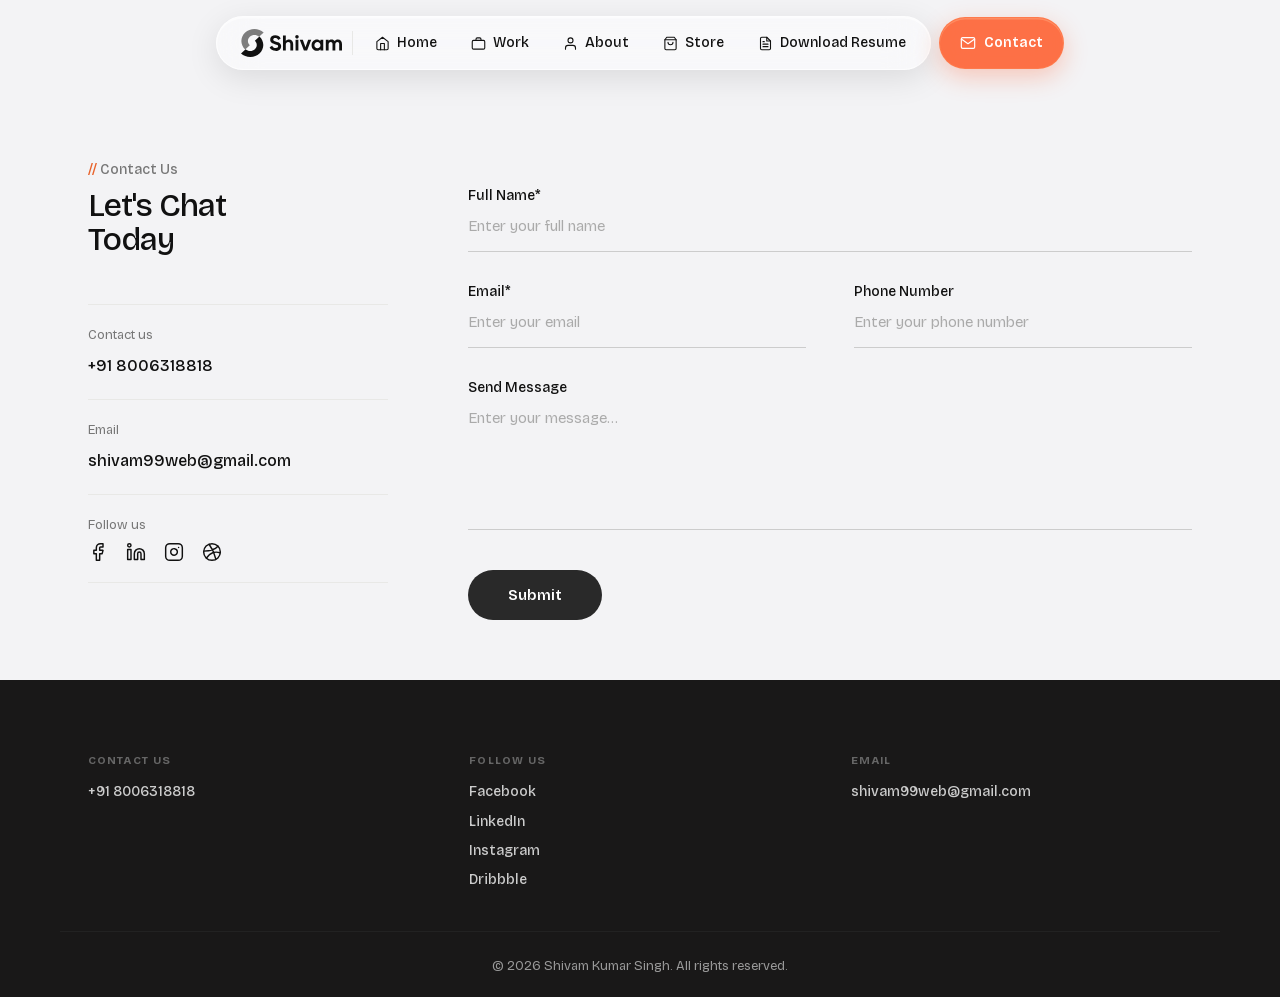
<file: contact.html>
<!DOCTYPE html>
<html lang="en">
<head>
  <meta charset="UTF-8" />
  <meta name="viewport" content="width=device-width, initial-scale=1.0" />
  <title>Contact – Shivam Kumar Singh</title>
  <link rel="stylesheet" href="styles.css" />
</head>
<body>

  <!-- ── NAV ── -->
  <nav class="nav" id="navbar">
    <div class="nav-float">
      <div class="nav-links-pill">
        <a href="index.html" class="nav-logo-pill">
          <img src="image/logo.svg" alt="Logo" class="logo-img" />
        </a>
        <div class="nav-pill-divider"></div>
        <a href="index.html" class="nav-link">
          <svg viewBox="0 0 24 24"><path d="M3 9l9-7 9 7v11a2 2 0 0 1-2 2H5a2 2 0 0 1-2-2z"/><polyline points="9 22 9 12 15 12 15 22"/></svg>
          Home
        </a>
        <a href="works.html" class="nav-link">
          <svg viewBox="0 0 24 24"><rect x="2" y="7" width="20" height="14" rx="2"/><path d="M16 7V5a2 2 0 0 0-2-2h-4a2 2 0 0 0-2 2v2"/></svg>
          Work
        </a>
        <a href="about.html" class="nav-link">
          <svg viewBox="0 0 24 24"><path d="M20 21v-2a4 4 0 0 0-4-4H8a4 4 0 0 0-4 4v2"/><circle cx="12" cy="7" r="4"/></svg>
          About
        </a>
        <a href="store.html" class="nav-link">
          <svg viewBox="0 0 24 24"><path d="M6 2 3 6v14a2 2 0 0 0 2 2h14a2 2 0 0 0 2-2V6l-3-4z"/><line x1="3" y1="6" x2="21" y2="6"/><path d="M16 10a4 4 0 0 1-8 0"/></svg>
          Store
        </a>
        <a href="Shivam-Kumar-Singh-Resume.docx" class="nav-link" download>
          <svg viewBox="0 0 24 24"><path d="M14 2H6a2 2 0 0 0-2 2v16a2 2 0 0 0 2 2h12a2 2 0 0 0 2-2V8z"/><polyline points="14 2 14 8 20 8"/><line x1="16" y1="13" x2="8" y2="13"/><line x1="16" y1="17" x2="8" y2="17"/><polyline points="10 9 9 9 8 9"/></svg>
          Download Resume
        </a>
      </div>
      <button class="nav-toggle" id="navToggle" aria-label="Open menu">
        <span></span><span></span>
      </button>
      <a href="contact.html" class="nav-contact-circle active">
        <svg viewBox="0 0 24 24"><path d="M4 4h16c1.1 0 2 .9 2 2v12c0 1.1-.9 2-2 2H4c-1.1 0-2-.9-2-2V6c0-1.1.9-2 2-2z"/><polyline points="22,6 12,13 2,6"/></svg>
        <span>Contact</span>
      </a>
    </div>
  </nav>

  <!-- Menu backdrop -->
  <div class="menu-backdrop" id="menuBackdrop"></div>

  <!-- Menu panel -->
  <div class="menu-overlay" id="menuOverlay" aria-hidden="true">
    <div class="menu-overlay-header">
      <button class="menu-close" id="menuClose" aria-label="Close menu">&#x2715;</button>
    </div>
    <nav class="menu-nav">
      <a href="index.html" class="menu-link">Home</a>
      <a href="works.html" class="menu-link">Work</a>
      <a href="contact.html" class="menu-link">Contact Us</a>
    </nav>
  </div>

  <main class="contact-page">
    <section class="contact-section">
      <div class="container contact-layout">

        <!-- ── LEFT SIDEBAR ── -->
        <div class="contact-sidebar">
          <div class="section-label section-label--dark">Contact Us</div>
          <h1 class="contact-heading">Let's Chat<br>Today</h1>
          <div class="contact-info-list">
            <div class="contact-info-item">
              <span class="contact-info-label">Contact us</span>
              <a href="tel:+918006318818" class="contact-info-value">+91 8006318818</a>
            </div>
            <div class="contact-info-item">
              <span class="contact-info-label">Email</span>
              <a href="mailto:shivam99web@gmail.com" class="contact-info-value">shivam99web@gmail.com</a>
            </div>
            <div class="contact-info-item">
              <span class="contact-info-label">Follow us</span>
              <div class="social-icons">
                <a href="https://facebook.com" target="_blank" rel="noopener" class="social-icon" aria-label="Facebook">
                  <svg viewBox="0 0 24 24"><path d="M18 2h-3a5 5 0 0 0-5 5v3H7v4h3v8h4v-8h3l1-4h-4V7a1 1 0 0 1 1-1h3z"/></svg>
                </a>
                <a href="https://linkedin.com/in/shivam-singh-94bb2796" target="_blank" rel="noopener" class="social-icon" aria-label="LinkedIn">
                  <svg viewBox="0 0 24 24"><path d="M16 8a6 6 0 0 1 6 6v7h-4v-7a2 2 0 0 0-2-2 2 2 0 0 0-2 2v7h-4v-7a6 6 0 0 1 6-6z"/><rect x="2" y="9" width="4" height="12"/><circle cx="4" cy="4" r="2"/></svg>
                </a>
                <a href="https://instagram.com" target="_blank" rel="noopener" class="social-icon" aria-label="Instagram">
                  <svg viewBox="0 0 24 24"><rect x="2" y="2" width="20" height="20" rx="5" ry="5"/><path d="M16 11.37A4 4 0 1 1 12.63 8 4 4 0 0 1 16 11.37z"/><line x1="17.5" y1="6.5" x2="17.51" y2="6.5"/></svg>
                </a>
                <a href="https://dribbble.com" target="_blank" rel="noopener" class="social-icon" aria-label="Dribbble">
                  <svg viewBox="0 0 24 24"><circle cx="12" cy="12" r="10"/><path d="M8.56 2.75c4.37 6.03 6.02 9.42 8.03 17.72m2.54-15.38c-3.72 4.35-8.94 5.66-16.88 5.85m19.5 1.9c-3.5-.93-6.63-.82-8.94 0-2.58.92-5.01 2.86-7.44 6.32"/></svg>
                </a>
              </div>
            </div>
          </div>
        </div>

        <!-- ── RIGHT FORM ── -->
        <div>
          <form class="contact-form" id="contactForm" novalidate>

            <div class="form-row full">
              <div class="form-field">
                <label class="form-label" for="fullName">Full Name<span class="req">*</span></label>
                <input class="form-input" id="fullName" type="text" placeholder="Enter your full name" required />
              </div>
            </div>

            <div class="form-row">
              <div class="form-field">
                <label class="form-label" for="email">Email<span class="req">*</span></label>
                <input class="form-input" id="email" type="email" placeholder="Enter your email" required />
              </div>
              <div class="form-field">
                <label class="form-label" for="phone">Phone Number</label>
                <input class="form-input" id="phone" type="tel" placeholder="Enter your phone number" />
              </div>
            </div>

            <div class="form-row full">
              <div class="form-field">
                <label class="form-label" for="message">Send Message</label>
                <textarea class="form-textarea" id="message" placeholder="Enter your message…"></textarea>
              </div>
            </div>

            <div class="form-submit">
              <button type="submit" class="btn-submit">Submit</button>
            </div>

          </form>
        </div>

      </div>
    </section>
  </main>

  <!-- ── FOOTER ── -->
  <footer class="footer">
    <div class="container footer-mid">
      <div class="footer-col">
        <span class="footer-col-label">Contact us</span>
        <a href="tel:+918006318818">+91 8006318818</a>
      </div>
      <div class="footer-col">
        <span class="footer-col-label">Follow us</span>
        <div class="footer-socials">
          <a href="https://facebook.com" target="_blank" rel="noopener">Facebook</a>
          <a href="https://linkedin.com/in/shivam-singh-94bb2796" target="_blank" rel="noopener">LinkedIn</a>
          <a href="https://instagram.com" target="_blank" rel="noopener">Instagram</a>
          <a href="https://dribbble.com" target="_blank" rel="noopener">Dribbble</a>
        </div>
      </div>
      <div class="footer-col">
        <span class="footer-col-label">Email</span>
        <a href="mailto:shivam99web@gmail.com">shivam99web@gmail.com</a>
      </div>
    </div>
    <div class="container footer-bottom">
      <p>© 2026 Shivam Kumar Singh. All rights reserved.</p>
    </div>
  </footer>

  <script src="script.js" defer></script>
  <script>
    document.getElementById('contactForm').addEventListener('submit', function(e) {
      e.preventDefault();
      const name  = document.getElementById('fullName').value.trim();
      const email = document.getElementById('email').value.trim();
      if (!name || !email) return;
      const btn = this.querySelector('.btn-submit');
      btn.textContent = 'Message Sent ✓';
      btn.style.background = '#22c55e';
      btn.disabled = true;
      setTimeout(() => {
        btn.textContent = 'Submit Now';
        btn.style.background = '';
        btn.disabled = false;
        this.reset();
      }, 3000);
    });
  </script>
</body>
</html>
</file>
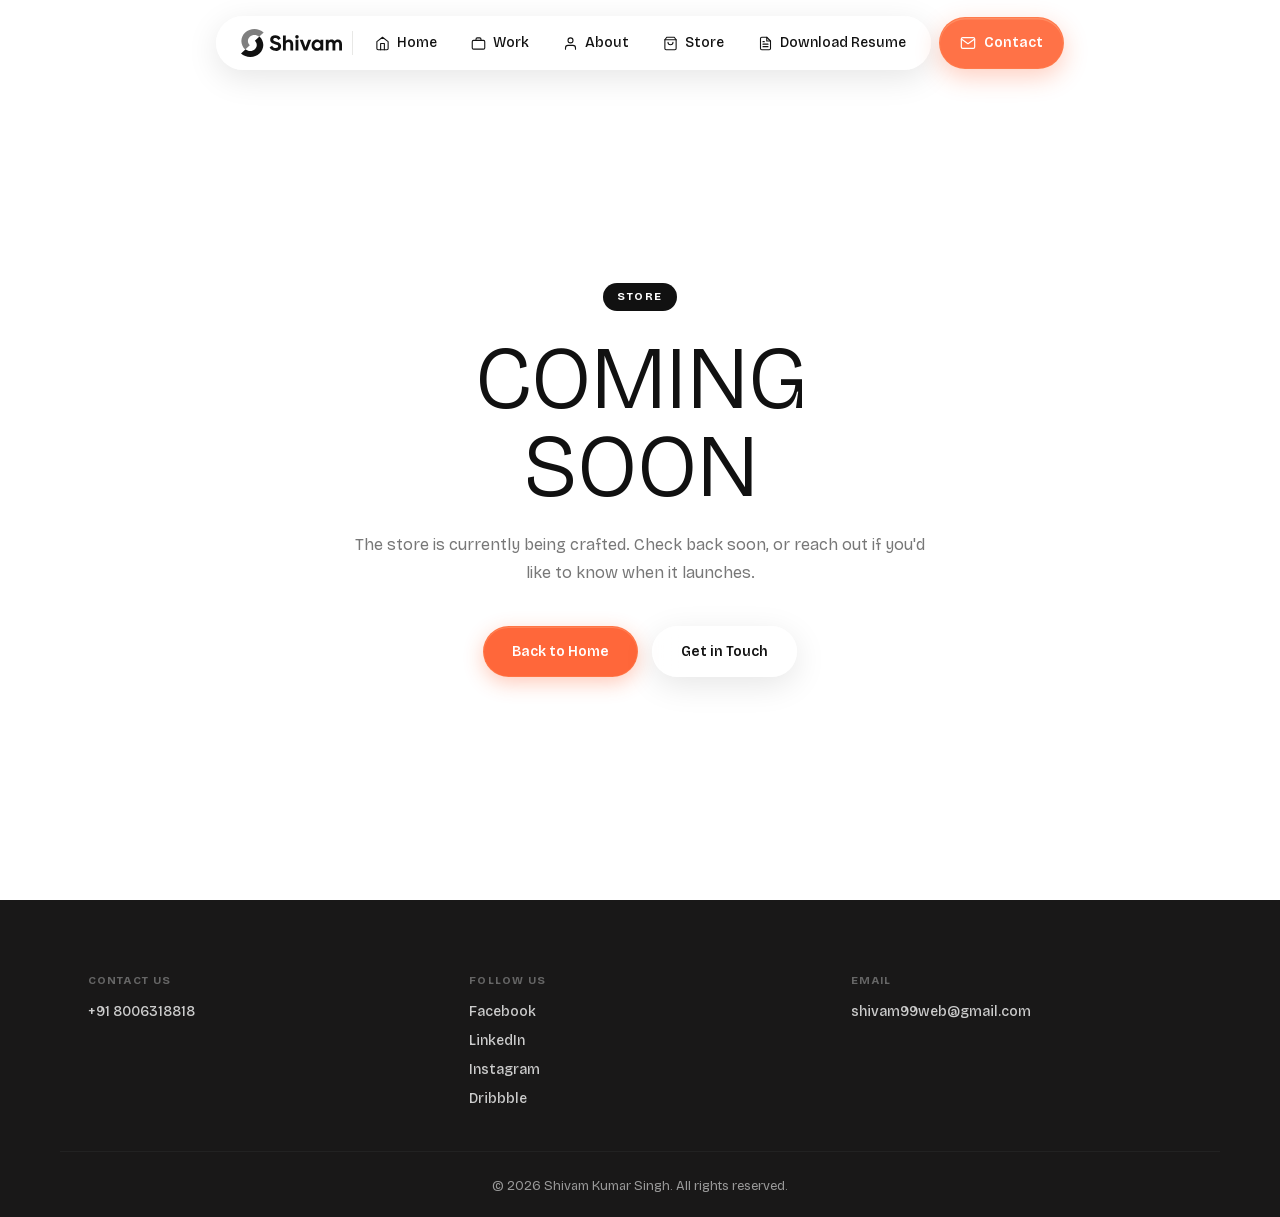
<file: store.html>
<!DOCTYPE html>
<html lang="en">
<head>
  <meta charset="UTF-8" />
  <meta name="viewport" content="width=device-width, initial-scale=1.0" />
  <title>Store – Coming Soon | Shivam Kumar Singh</title>
  <link rel="stylesheet" href="styles.css" />
</head>
<body>

  <!-- ── NAV ── -->
  <nav class="nav" id="navbar">
    <div class="nav-float">
      <div class="nav-links-pill">
        <a href="index.html" class="nav-logo-pill">
          <img src="image/logo.svg" alt="Logo" class="logo-img" />
        </a>
        <div class="nav-pill-divider"></div>
        <a href="index.html" class="nav-link">
          <svg viewBox="0 0 24 24"><path d="M3 9l9-7 9 7v11a2 2 0 0 1-2 2H5a2 2 0 0 1-2-2z"/><polyline points="9 22 9 12 15 12 15 22"/></svg>
          Home
        </a>
        <a href="works.html" class="nav-link">
          <svg viewBox="0 0 24 24"><rect x="2" y="7" width="20" height="14" rx="2"/><path d="M16 7V5a2 2 0 0 0-2-2h-4a2 2 0 0 0-2 2v2"/></svg>
          Work
        </a>
        <a href="about.html" class="nav-link">
          <svg viewBox="0 0 24 24"><path d="M20 21v-2a4 4 0 0 0-4-4H8a4 4 0 0 0-4 4v2"/><circle cx="12" cy="7" r="4"/></svg>
          About
        </a>
        <a href="store.html" class="nav-link active">
          <svg viewBox="0 0 24 24"><path d="M6 2 3 6v14a2 2 0 0 0 2 2h14a2 2 0 0 0 2-2V6l-3-4z"/><line x1="3" y1="6" x2="21" y2="6"/><path d="M16 10a4 4 0 0 1-8 0"/></svg>
          Store
        </a>
        <a href="Shivam-Kumar-Singh-Resume.docx" class="nav-link" download>
          <svg viewBox="0 0 24 24"><path d="M14 2H6a2 2 0 0 0-2 2v16a2 2 0 0 0 2 2h12a2 2 0 0 0 2-2V8z"/><polyline points="14 2 14 8 20 8"/><line x1="16" y1="13" x2="8" y2="13"/><line x1="16" y1="17" x2="8" y2="17"/><polyline points="10 9 9 9 8 9"/></svg>
          Download Resume
        </a>
      </div>
      <button class="nav-toggle" id="navToggle" aria-label="Open menu">
        <span></span><span></span>
      </button>
      <a href="contact.html" class="nav-contact-circle">
        <svg viewBox="0 0 24 24"><path d="M4 4h16c1.1 0 2 .9 2 2v12c0 1.1-.9 2-2 2H4c-1.1 0-2-.9-2-2V6c0-1.1.9-2 2-2z"/><polyline points="22,6 12,13 2,6"/></svg>
        <span>Contact</span>
      </a>
    </div>
  </nav>

  <!-- Menu backdrop -->
  <div class="menu-backdrop" id="menuBackdrop"></div>

  <!-- Menu panel -->
  <div class="menu-overlay" id="menuOverlay" aria-hidden="true">
    <div class="menu-overlay-header">
      <button class="menu-close" id="menuClose" aria-label="Close menu">&#x2715;</button>
    </div>
    <nav class="menu-nav">
      <a href="index.html" class="menu-link">Home</a>
      <a href="works.html" class="menu-link">Work</a>
      <a href="contact.html" class="menu-link">Contact Us</a>
    </nav>
  </div>

  <main>
    <section class="coming-soon">
      <div class="container coming-soon-inner">
        <div class="section-label">Store</div>
        <h1 class="coming-soon-heading">Coming Soon</h1>
        <p class="coming-soon-desc">The store is currently being crafted. Check back soon, or reach out if you'd like to know when it launches.</p>
        <div class="coming-soon-btns">
          <a href="index.html" class="btn btn-primary">Back to Home</a>
          <a href="contact.html" class="btn btn-outline">Get in Touch</a>
        </div>
      </div>
    </section>
  </main>

  <!-- ── FOOTER ── -->
  <footer class="footer">
    <div class="container footer-mid">
      <div class="footer-col">
        <span class="footer-col-label">Contact us</span>
        <a href="tel:+918006318818">+91 8006318818</a>
      </div>
      <div class="footer-col">
        <span class="footer-col-label">Follow us</span>
        <div class="footer-socials">
          <a href="https://facebook.com" target="_blank" rel="noopener">Facebook</a>
          <a href="https://linkedin.com/in/shivam-singh-94bb2796" target="_blank" rel="noopener">LinkedIn</a>
          <a href="https://instagram.com" target="_blank" rel="noopener">Instagram</a>
          <a href="https://dribbble.com" target="_blank" rel="noopener">Dribbble</a>
        </div>
      </div>
      <div class="footer-col">
        <span class="footer-col-label">Email</span>
        <a href="mailto:shivam99web@gmail.com">shivam99web@gmail.com</a>
      </div>
    </div>
    <div class="container footer-bottom">
      <p>© 2026 Shivam Kumar Singh. All rights reserved.</p>
    </div>
  </footer>

  <script src="script.js" defer></script>
</body>
</html>
</file>
<file: styles.css>
@import url('fonts/fonts.css');

/* ── Reset ── */
*, *::before, *::after { box-sizing: border-box; margin: 0; padding: 0; }

:root {
  --white:    #ffffff;
  --bg-alt:   #f3f3f5;
  --border:   #e8e8e6;
  --text:     #111111;
  --muted:    #777777;
  --muted2:   #aaaaaa;
  --accent:   #292929;
  --brand:    #ff531f;
  --brand-d:  #e04418;
  --radius:   12px;
  --radius-lg:20px;
  --trans:    0.25s ease;
}

html { scroll-behavior: smooth; }

/* ============================================================
   iOS 26 LIQUID GLASS SYSTEM
   ============================================================ */
:root {
  --glass-bg:       rgba(255, 255, 255, 0.45);
  --glass-bg-hover: rgba(255, 255, 255, 0.62);
  --glass-border:   rgba(255, 255, 255, 0.70);
  --glass-shadow:   0 8px 32px rgba(0,0,0,0.10), 0 1.5px 0 rgba(255,255,255,0.55) inset;
  --glass-blur:     blur(20px) saturate(180%);
}

body {
  font-family: 'Bricolage Grotesque', 'Inter', system-ui, sans-serif;
  font-size: 16px;
  line-height: 1.65;
  color: var(--text);
  background: var(--white);
  -webkit-font-smoothing: antialiased;
}

a { color: inherit; text-decoration: none; }
img { display: block; max-width: 100%; }
p { color: var(--muted); }

.container {
  max-width: 1160px;
  margin: 0 auto;
  padding: 0 28px;
}

.section-pad { padding: 80px 0; }
.bg-alt { background: var(--bg-alt); }

/* ── CTA Section ── */
.cta-section {
  background: url('image/testimonial-bg.webp') center / cover no-repeat;
  padding-left: 60px;
  padding-right: 60px;
}
.cta-cards {
  display: grid;
  grid-template-columns: 1fr 1fr;
  gap: 8px;
  align-items: stretch;
}
.cta-card {
  border-radius: var(--radius-lg);
  overflow: hidden;
}
.cta-card--text {
  background: rgba(255, 255, 255, 0.7);
  backdrop-filter: blur(12px);
  -webkit-backdrop-filter: blur(12px);
  border: 1px solid rgba(255, 255, 255, 0.9);
  padding: 48px 40px;
  display: flex;
  flex-direction: column;
  justify-content: space-between;
  gap: 32px;
}
.cta-card--text h3 {
  font-size: 2rem;
  font-weight: 500;
  color: #000;
  line-height: 1.25;
  letter-spacing: -0.02em;
  margin: 0;
}
.cta-card--image { min-height: 320px; }
.cta-card--image img {
  width: 100%;
  height: 100%;
  object-fit: cover;
}
.cta-section .btn-primary { align-self: flex-start; }

.cta-card--single {
  display: grid;
  grid-template-columns: 3fr 2fr;
  align-items: stretch;
  background: #191818;
  border: none;
  padding: 60px 60px;
  gap: 40px;
  overflow: hidden;
}
.cta-single-text {
  display: flex;
  flex-direction: column;
  justify-content: center;
  gap: 12px;
}
.cta-single-text .btn {
  margin-top: 20px;
}
.cta-single-text h3 {
  font-size: 3rem;
  font-weight: 500;
  color: var(--white);
  line-height: 1.25;
  letter-spacing: -0.02em;
  margin: 0;
}
.cta-desc {
  font-size: 16px;
  line-height: 1.7;
  color: rgba(255,255,255,0.60);
  margin: 0;
}
.cta-single-image {
  overflow: hidden;
  min-height: 480px;
  border-radius: var(--radius-lg);
}
.cta-single-image img {
  width: 100%; height: 100%;
  object-fit: cover;
  display: block;
}
@media (max-width: 768px) {
  .cta-cards { grid-template-columns: 1fr; }
  .cta-card--image { min-height: 260px; }
  .cta-card--single { grid-template-columns: 1fr; }
  .cta-single-text { padding: 40px 28px; }
  .cta-single-image { min-height: 260px; }
}

/* ── Section label ── */
.section-label {
  display: inline-block;
  font-size: 11px;
  font-weight: 700;
  letter-spacing: .14em;
  text-transform: uppercase;
  color: var(--white);
  background: var(--text);
  padding: 5px 14px;
  border-radius: 50px;
  margin-bottom: 8px;
}
.section-label--dark {
  background: none;
  color: var(--muted);
  font-size: 14px;
  font-weight: 500;
  letter-spacing: 0;
  text-transform: none;
  padding: 0;
  border-radius: 0;
}
.section-label--dark::before {
  content: '// ';
  color: #e8622a;
}

/* ── Headings ── */
h2 {
  font-size: 32px;
  font-weight: 500;
  line-height: 1.1;
  letter-spacing: -.02em;
  color: var(--text);
  margin-bottom: 40px;
}
h3 { font-weight: 700; color: var(--text); }

/* ── Buttons ── */
.btn {
  display: inline-flex;
  align-items: center;
  gap: 8px;
  padding: 13px 28px;
  border-radius: 50px;
  font-size: 14px;
  font-weight: 600;
  font-family: 'Bricolage Grotesque', system-ui, sans-serif;
  cursor: pointer;
  border: 1.5px solid transparent;
  transition: all var(--trans);
  white-space: nowrap;
}
.btn-primary {
  background: rgba(255, 83, 31, 0.88);
  color: var(--white);
  border-color: rgba(255, 130, 80, 0.5);
  box-shadow: 0 6px 20px rgba(255,83,31,0.30), 0 1px 0 rgba(255,180,140,0.35) inset;
  -webkit-backdrop-filter: var(--glass-blur);
  backdrop-filter: var(--glass-blur);
}
.btn-primary:hover {
  background: rgba(224, 68, 24, 0.95);
  box-shadow: 0 10px 28px rgba(255,83,31,0.40), 0 1px 0 rgba(255,180,140,0.35) inset;
}
.btn-outline {
  background: var(--glass-bg);
  color: var(--text);
  border-color: var(--glass-border);
  box-shadow: var(--glass-shadow);
  -webkit-backdrop-filter: var(--glass-blur);
  backdrop-filter: var(--glass-blur);
}
.btn-outline:hover {
  background: rgba(255,255,255,0.70);
  box-shadow: 0 10px 32px rgba(0,0,0,0.12), 0 1.5px 0 rgba(255,255,255,0.7) inset;
}

/* ============================================================
   NAV — Floating pill
   ============================================================ */
.nav {
  position: fixed; top: 16px; left: 0; right: 0; z-index: 1000;
  display: flex; justify-content: center; align-items: center;
  padding: 0 24px;
  pointer-events: none;
}
.nav > * { pointer-events: all; }

.nav-float { display: flex; align-items: center; gap: 8px; }

.nav-logo-pill {
  display: flex; align-items: center;
  padding: 6px 4px 6px 16px;
  text-decoration: none;
  flex-shrink: 0;
}
.logo-img { height: 28px; width: auto; display: block; }

.nav-pill-divider {
  width: 1px; height: 24px;
  background: var(--border);
  margin: 0 4px;
  flex-shrink: 0;
}
.nav-links-pill {
  display: flex; align-items: center;
  background: var(--glass-bg);
  -webkit-backdrop-filter: var(--glass-blur);
  backdrop-filter: var(--glass-blur);
  border: 1.5px solid var(--glass-border);
  border-radius: 50px;
  padding: 6px 8px;
  gap: 2px;
  box-shadow: var(--glass-shadow);
}
.nav-link {
  display: flex; align-items: center; gap: 7px;
  padding: 8px 16px;
  font-size: 14px; font-weight: 500;
  color: var(--text);
  border-radius: 50px;
  text-decoration: none;
  transition: background var(--trans), color var(--trans);
  white-space: nowrap;
}
.nav-link:hover,
.nav-link.active { background: rgba(255,255,255,0.55); }

/* Shared SVG icon style */
.nav-link svg,
.nav-contact-circle svg {
  stroke: currentColor; fill: none;
  stroke-width: 1.75; stroke-linecap: round; stroke-linejoin: round;
  flex-shrink: 0;
}
.nav-link svg { width: 15px; height: 15px; }
.nav-contact-circle svg { width: 16px; height: 16px; }

/* Contact pill */
.nav-contact-circle {
  height: 52px;
  padding: 0 20px;
  border-radius: 50px;
  background: rgba(255, 83, 31, 0.82);
  -webkit-backdrop-filter: var(--glass-blur);
  backdrop-filter: var(--glass-blur);
  border: 1.5px solid rgba(255,130,80,0.55);
  display: flex; align-items: center; justify-content: center; gap: 8px;
  color: var(--white);
  text-decoration: none;
  flex-shrink: 0;
  box-shadow: 0 8px 24px rgba(255,83,31,0.28), 0 1.5px 0 rgba(255,180,140,0.40) inset;
  transition: all var(--trans);
  font-size: 14px; font-weight: 600;
}
.nav-contact-circle:hover {
  background: rgba(224, 68, 24, 0.90);
  box-shadow: 0 12px 32px rgba(255,83,31,0.38), 0 1.5px 0 rgba(255,180,140,0.40) inset;
}
.nav-contact-circle span { white-space: nowrap; }

/* Hamburger — mobile only */
.nav-toggle {
  display: none; flex-direction: column; justify-content: center; align-items: center; gap: 5px;
  width: 48px; height: 48px;
  background: var(--glass-bg);
  -webkit-backdrop-filter: var(--glass-blur);
  backdrop-filter: var(--glass-blur);
  border: 1.5px solid var(--glass-border);
  border-radius: 50px; cursor: pointer; flex-shrink: 0;
  box-shadow: var(--glass-shadow);
}
.nav-toggle span {
  display: block; width: 18px; height: 1.5px;
  background: var(--text); border-radius: 2px;
}

/* ── Menu backdrop ── */
.menu-backdrop {
  position: fixed; inset: 0; z-index: 1999;
  background: rgba(0,0,0,0.45);
  opacity: 0; pointer-events: none;
  transition: opacity 0.4s ease;
}
.menu-backdrop.open { opacity: 1; pointer-events: all; }

/* ── Menu panel (right 40%) ── */
.menu-overlay {
  position: fixed; top: 0; right: 0; bottom: 0;
  width: 40%; z-index: 2000;
  background: var(--white);
  display: flex; flex-direction: column;
  padding: 20px 40px 48px;
  transform: translateX(100%);
  transition: transform 0.4s cubic-bezier(0.76, 0, 0.24, 1);
  overflow-y: auto;
}
@media (max-width: 768px) { .menu-overlay { width: 100%; } }
.menu-overlay.open { transform: translateX(0); }
.menu-overlay-header {
  display: flex; align-items: center; justify-content: flex-end;
  height: 56px; margin-bottom: 48px;
}
.menu-close {
  width: 52px; height: 44px;
  background: var(--white); border: 1.5px solid var(--border);
  border-radius: 50px; cursor: pointer;
  font-size: 16px; color: var(--text);
  display: flex; align-items: center; justify-content: center;
  transition: all var(--trans); flex-shrink: 0;
}
.menu-close:hover { background: var(--text); color: var(--white); }
.menu-nav {
  display: flex; flex-direction: column;
  padding-top: 8px;
}
.menu-link {
  position: relative;
  font-size: 2rem; font-weight: 400;
  color: var(--text); letter-spacing: -0.02em; line-height: 1.1;
  padding: 18px 0;
  border-bottom: 1px solid var(--border);
  display: inline-block;
  transition: color var(--trans);
}
.menu-link:first-child { border-top: 1px solid var(--border); }
.menu-link:hover { color: var(--muted); }

/* Responsive nav */
@media (max-width: 640px) {
  .nav-links-pill .nav-link,
  .nav-pill-divider { display: none; }
  .nav-links-pill { padding: 6px; }
  .nav-logo-pill { padding: 6px 10px; }
  .nav-toggle { display: flex; }
}

/* ============================================================
   HERO
   ============================================================ */
.hero {
  background: url('image/section-bg.jpg') center / cover no-repeat;
  overflow: hidden;
  height: 100vh;
}
.hero-inner {
  display: grid;
  grid-template-columns: 1fr 1fr;
  align-items: stretch;
  height: 100%;
}

.hero-text {
  padding: 72px 48px 72px 56px;
  display: flex;
  flex-direction: column;
  justify-content: center;
}

.available-badge {
  display: inline-flex; align-items: center; gap: 8px;
  font-size: 13px; font-weight: 500; color: var(--muted);
  background: var(--glass-bg);
  -webkit-backdrop-filter: var(--glass-blur);
  backdrop-filter: var(--glass-blur);
  border: 1px solid var(--glass-border);
  box-shadow: var(--glass-shadow);
  padding: 6px 16px; border-radius: 50px;
  margin-bottom: 24px;
  width: fit-content;
}
.badge-dot {
  width: 8px; height: 8px; background: #22c55e; border-radius: 50%;
  animation: blink 2s infinite;
}
@keyframes blink { 0%,100%{opacity:1} 50%{opacity:.3} }

.hero-text h1 {
  font-size: clamp(56px, 7vw, 96px);
  font-weight: 300;
  line-height: 1.0;
  letter-spacing: -.02em;
  color: var(--text);
  margin-bottom: 24px;
  text-transform: uppercase;
}
.hero-desc {
  font-size: 16px; color: var(--accent);
  max-width: 520px; margin-bottom: 40px;
  line-height: 1.7;
}
.hero-btns { display: flex; gap: 14px; flex-wrap: wrap; }

.hero-awards {
  display: flex;
  flex-direction: row;
  flex-wrap: wrap;
  gap: 12px;
  margin-top: auto;
  padding-top: 32px;
}
.hero-award-chip {
  display: flex;
  align-items: center;
  gap: 12px;
  border-radius: 50px;
  padding: 10px 16px;
  width: fit-content;
}
.hero-chip-icon { font-size: 20px; line-height: 1; flex-shrink: 0; }
.hero-chip-text { display: flex; flex-direction: column; gap: 2px; }
.hero-chip-text strong { font-size: 16px; font-weight: 700; color: var(--text); line-height: 1.2; text-align:center;}
.hero-chip-text span { font-size: 14px; color: var(--muted); text-align:center;}
.hero-chip-badge {
  width: 18px;
  height: auto;
  flex-shrink: 0;
  filter: brightness(0);
  opacity: 0.5;
}

.hero-photo-col { overflow: hidden; }
.hero-photo {
  width: 100%; height: 100%;
  object-fit: cover;
  object-position: center top;
  display: block;
}


/* ============================================================
   ABOUT
   ============================================================ */
.about-grid {
  display: grid;
  grid-template-columns: 220px 1fr;
  gap: 64px;
  align-items: start;
}
.about-heading { line-height: 1.2; margin-bottom: 0; }
.about-right p { margin-bottom: 16px; line-height: 1.75; }
.about-btns { display: flex; gap: 14px; flex-wrap: wrap; margin-top: 32px; }

/* ============================================================
   ABOUT PAGE
   ============================================================ */
.about-page { background: var(--white); }

.about-page-grid {
  display: grid;
  grid-template-columns: 280px 1fr;
  gap: 80px;
  align-items: start;
  padding-top: calc(96px + 40px);
}

.about-page-sidebar {
  display: flex;
  flex-direction: column;
  gap: 40px;
}

.about-avatar {
  width: 100%;
  aspect-ratio: 1 / 1;
  border-radius: var(--radius-lg);
  overflow: hidden;
  background: var(--brand);
}
.about-avatar img {
  width: 100%; height: 100%;
  object-fit: cover;
  object-position: center top;
}

.about-stats {
  display: flex;
  flex-direction: column;
  gap: 28px;
}
.about-stat { display: flex; flex-direction: column; gap: 4px; }
.about-stat-num {
  font-size: 40px; font-weight: 300;
  letter-spacing: -.03em; line-height: 1;
  color: var(--text);
}
.about-stat-lbl { font-size: 14px; color: var(--muted); line-height: 1.5; }

.about-page-content { display: flex; flex-direction: column; gap: 0; }
.about-page-heading {
  font-size: clamp(32px, 4vw, 52px);
  font-weight: 500;
  line-height: 1.1;
  letter-spacing: -.02em;
  color: var(--text);
  margin: 16px 0 32px;
}
.about-page-content > p { margin-bottom: 16px; line-height: 1.75; }

.about-page-photo-row {
  display: grid;
  grid-template-columns: 1fr 1fr;
  gap: 40px;
  align-items: end;
  margin-top: 48px;
}
.about-page-photo {
  border-radius: var(--radius-lg);
  overflow: hidden;
}
.about-page-photo img {
  width: 100%; height: 100%;
  object-fit: cover;
  display: block;
}

.about-page-contact {
  display: flex;
  flex-direction: column;
  gap: 8px;
  padding-bottom: 16px;
}
.about-signature {
  font-family: 'Segoe Script', 'Comic Sans MS', cursive;
  font-size: 28px;
  color: var(--text) !important;
  margin-bottom: 16px;
  line-height: 1.2;
}
.about-contact-line {
  font-size: 15px;
  color: var(--muted);
  text-decoration: none;
  transition: color var(--trans);
}
.about-contact-line:hover { color: var(--brand); }

/* ============================================================
   WORK
   ============================================================ */
.work-layout {
  display: grid;
  grid-template-columns: 260px 1fr;
  gap: 64px;
  align-items: start;
}
.work-sidebar { position: sticky; top: 90px; }
.work-heading { line-height: 1.15; margin-bottom: 36px; }

.work-filters-v { display: flex; flex-direction: column; }
.filter-link {
  background: none; border: none;
  color: var(--muted);
  font-size: 15px; font-weight: 400; font-family: 'Bricolage Grotesque', system-ui, sans-serif;
  text-align: left; cursor: pointer;
  padding: 10px 0;
  transition: color var(--trans);
}
.filter-link:hover,
.filter-link.active { color: var(--text); font-weight: 500; }
.filter-link--view-all {
  color: var(--brand);
  font-weight: 600;
  margin-top: 8px;
}
.filter-link--view-all:hover { color: var(--brand-d); }

.work-grid {
  display: grid; grid-template-columns: repeat(2, 1fr);
  gap: 32px 24px;
}
.work-card { display: block; transition: opacity var(--trans); }
.work-card:hover { opacity: .88; }
.work-thumb {
  overflow: hidden;
  aspect-ratio: 4/4;
  margin-bottom: 16px;
  border-radius: var(--radius-lg);
}
.work-thumb img {
  width: 100%; height: 100%; object-fit: cover;
  transition: transform .5s ease;
}
.work-card:hover .work-thumb img { transform: scale(1.03); }
.work-info {
  display: grid; align-items: baseline;
}
.work-title { font-size: 15px; font-weight: 700; color: var(--text); }
.work-cat { font-size: 14px; color: var(--muted); }

/* ============================================================
   SHARED SIDEBAR LAYOUT
   ============================================================ */
.sidebar-layout {
  display: grid;
  grid-template-columns: 280px 1fr;
  gap: 64px;
  align-items: start;
}
.sidebar-left { position: sticky; top: 90px; }
.sidebar-heading { line-height: 1.2; margin-bottom: 24px; }
.item-divider {
  border: none;
  border-top: 1px solid var(--border);
  margin: 0;
}

/* ============================================================
   SERVICES
   ============================================================ */
/* ── Service panels ── */
.services { background: var(--white); }
.svc-section-heading {
  padding: 64px 28px 48px;
  text-align: center;
}
.svc-section-heading h2 { margin-bottom: 0; font-size: 48px; }

.svc-panel {
  border-top: 1px solid var(--border);
  padding: 64px 0;
  background: var(--white);
  position: sticky;
  top: 0;
  min-height: 100vh;
}
.svc-panel--alt { background: var(--bg-alt); }
.svc-panel:nth-child(2) { z-index: 1; }
.svc-panel:nth-child(3) { z-index: 2; }
.svc-panel:nth-child(4) { z-index: 3; }
.svc-panel:nth-child(5) { z-index: 4; }

.svc-header {
  display: grid;
  grid-template-columns: 1fr 1fr 1fr;
  align-items: start;
  gap: 40px;
  margin-bottom: 56px;
}
.svc-num {
  font-size: 14px;
  font-weight: 400;
  color: var(--muted);
  letter-spacing: .05em;
  padding-top: 6px;
}
.svc-title {
  font-weight: 700;
  letter-spacing: -.02em;
  color: var(--text);
  margin: 0;
  text-align: center;
}
.svc-meta {
  display: flex;
  flex-direction: column;
  gap: 20px;
  align-items: flex-start;
}
.svc-meta p {
  font-size: 14px;
  line-height: 1.7;
  color: var(--muted);
  margin: 0;
}

.svc-body {
  display: grid;
  grid-template-columns: 2fr 3fr;
  gap: 56px;
  align-items: start;
}
.svc-img {
  border-radius: var(--radius-lg);
  overflow: hidden;
  aspect-ratio: 4 / 3;
}
.svc-img img {
  width: 100%; height: 100%;
  object-fit: cover;
  display: block;
}

.svc-list {
  list-style: none;
  width: 100%;
}
.svc-list li {
  display: flex;
  align-items: center;
  justify-content: space-between;
  padding: 18px 0;
  border-bottom: 1px solid var(--border);
  font-size: 16px;
  font-weight: 500;
  color: var(--text);
  transition: color var(--trans);
}
.svc-list li:first-child { border-top: 1px solid var(--border); }
.svc-list li::after {
  content: '';
  width: 8px; height: 8px;
  background: var(--muted2);
  border-radius: 50%;
  flex-shrink: 0;
}
.svc-list li:hover { color: var(--brand); }
.svc-list li:hover::after { background: var(--brand); }

/* scroll-reveal for svc-body — initial state set by JS */
.svc-body { transition: opacity 0.6s ease, transform 0.6s ease; }
.svc-body.svc-hidden { opacity: 0; transform: translateY(32px); }
.svc-body.in-view { opacity: 1; transform: none; }

/* ============================================================
   EXPERIENCE
   ============================================================ */
.timeline { display: flex; flex-direction: column; }
.tl-item {
  display: flex;
  justify-content: space-between;
  align-items: flex-start;
  padding: 20px 0;
  border-bottom: 1px solid var(--border);
}
.tl-item:first-child { border-top: 1px solid var(--border); }
.tl-meta { display: flex; flex-direction: column; gap: 4px; }
.tl-company { font-size: 13px; color: var(--muted); font-weight: 400; }
.tl-role { font-size: 17px; font-weight: 700; color: var(--text); margin: 0; }
.tl-date { font-size: 14px; color: var(--muted); white-space: nowrap; padding-top: 2px; }

/* ============================================================
   TESTIMONIALS / ABOUT — shared gradient
   ============================================================ */
.testimonials,
.about {
  background: linear-gradient(180deg, #C8CFDC 0%, #EEE8D8 100%);
}

/* ============================================================
   CERTIFICATIONS — dark panel
   ============================================================ */
.certs {
  background: #191818;
  padding-bottom: 80px;
}

.certs-hero {
  display: flex;
  align-items: center;
  justify-content: center;
  gap: 32px;
  padding: 80px 28px 64px;
  text-align: center;
}
.certs-heading {
  font-size: 48px;
  font-weight: 700;
  color: var(--white);
  line-height: 1.1;
  letter-spacing: -.03em;
  margin: 0;
}
.certs-laurel {
  width: 48px;
  height: auto;
  flex-shrink: 0;
}

.certs-table {
  display: flex;
  flex-direction: column;
}
.cert-row {
  display: grid;
  grid-template-columns: 1fr 1fr;
  align-items: center;
  gap: 40px;
  padding: 16px 0;
  border-top: 1px solid rgba(255,255,255,0.1);
  transition: background var(--trans);
}
.cert-row:last-child { border-bottom: 1px solid rgba(255,255,255,0.1); }
.cert-row:hover { background: rgba(255,255,255,0.03); }

.cert-row-left {
  display: flex;
  align-items: center;
  gap: 12px;
}
.cert-trophy { font-size: 24px; flex-shrink: 0; }
.cert-issuer {
  font-size: 20px;
  font-weight: 500;
  color: var(--white);
}
.cert-row-center {
  font-size: 20px;
  color: rgba(255,255,255,0.5);
  font-weight: 400;
}

/* ============================================================
   AWARDS
   ============================================================ */
.awards-grid {
  display: grid;
  grid-template-columns: repeat(3, 1fr);
}
.award-item {
  padding: 0 32px 32px 0;
  display: flex; flex-direction: column; gap: 12px;
}
.award-item:not(:first-child) { padding-left: 32px; border-left: 1px solid var(--border); }
.award-item img { display: block; }
.award-icon { font-size: 28px; line-height: 1; }
.award-year { font-size: 13px; color: var(--muted); font-weight: 400; }
.award-item h3 { font-size: 18px; font-weight: 700; margin: 0; flex: 1; line-height: 1.4; }

/* ============================================================
   TESTIMONIALS
   ============================================================ */
.testi-header { text-align: center; margin-bottom: 40px; }
.testi-header h2 { font-size: 48px; margin-bottom: 20px; }
.testi-wrap { min-width: 0; position: relative; }
.testi-viewport { overflow: hidden; }
.testi-track {
  display: flex; gap: 16px;
  transition: transform .45s cubic-bezier(.25,1,.5,1);
}
.testi-card {
  position: relative;
  flex-shrink: 0;
  width: min(480px, 85vw);
  min-height: 460px;
}
.testi-card-inner {
  display: flex;
  flex-direction: column;
  height: 100%;
  min-height: 428px;
  padding: 40px 40px;
  background: #f7f6f2;
  border-radius: 22px;
}
.testi-quote {
  font-size: 28px;
  line-height: 1.35;
  color: var(--text);
  margin-bottom: 32px;
}
.testi-footer {
  margin-top: auto;
  display: flex;
  align-items: center;
  gap: 14px;
}
.testi-info h4 { font-size: 20px; font-weight: 700; color: var(--text); margin-bottom: 0px; }
.testi-info span { font-size: 16px; color: var(--text); }
.testi-photo {
  flex-shrink: 0;
  width: 72px; height: 72px;
  border-radius: 16px;
  object-fit: cover;
  box-shadow: 0 6px 18px rgba(0,0,0,0.18);
}

.testi-nav { display: flex; gap: 12px; }
.tnav-btn--prev,
.tnav-btn--next {
  position: absolute;
  top: 50%;
  transform: translateY(-50%);
  z-index: 2;
}
.tnav-btn--prev { left: -22px; }
.tnav-btn--next { right: -22px; }
.tnav-btn {
  width: 44px; height: 44px; border-radius: 50%;
  background: var(--white); border: 1px solid var(--border);
  font-size: 18px; cursor: pointer; color: var(--text);
  display: flex; align-items: center; justify-content: center;
  transition: all var(--trans);
}
.tnav-btn:hover { background: var(--text); color: var(--white); border-color: var(--text); }

/* ============================================================
   FOOTER
   ============================================================ */
.footer { background: #191818; padding-top: 72px; }
.footer-top {
  display: flex; justify-content: center;
  align-items: flex-start; gap: 40px; text-align: center;
  background: var(--accent); padding: 48px; border-radius: 32px;
}
.footer-brand h3 {
  font-size: 2rem; font-weight: 500; color: var(--white);
  max-width: 680px; margin-bottom: 28px; line-height: 1.35;
}
.footer-mid {
  display: grid; grid-template-columns: repeat(3, 1fr);
  gap: 40px;
  padding-bottom: 40px; border-bottom: 1px solid #222;
  margin-bottom: 24px;
}
.footer-col { display: flex; flex-direction: column; gap: 10px; }
.footer-col-label {
  font-size: 11px; font-weight: 700;
  text-transform: uppercase; letter-spacing: .1em;
  color: #666;
}
.footer-col a { font-size: 14px; color: #ccc; font-weight: 500; }
.footer-col a:hover { color: var(--accent); }
.footer-socials { display: flex; flex-direction: column; gap: 6px; }
.footer-bottom {
  display: flex; justify-content: space-between;
  flex-wrap: wrap; gap: 12px;
  padding-bottom: 20px;
}
.footer-bottom p { font-size: 13px; color: #999; max-width: 500px; text-align: center; margin: 0 auto; }

/* ============================================================
   WORK DETAIL PAGE
   ============================================================ */
.wd-page {
  display: grid;
  grid-template-columns: 300px 1fr;
  gap: 40px;
  padding-top: calc(96px + 56px);
  align-items: start;
}
.wd-sidebar {
  background: #f3f3f3;
  border-radius: var(--radius-lg);
  padding: 28px;
  align-self: start;
}
.wd-sidebar-inner {
  position: sticky;
  top: calc(96px + 32px);
  display: flex;
  flex-direction: column;
}
.wd-meta-item {
  display: flex;
  flex-direction: column;
  gap: 5px;
  padding: 16px 0;
  border-bottom: 1px solid var(--border);
}
.wd-meta-item:first-child { padding-top: 0; }
.wd-meta-label {
  font-size: 10px; font-weight: 700;
  text-transform: uppercase; letter-spacing: .12em;
  color: var(--muted2);
}
.wd-meta-value { font-size: 14px; font-weight: 500; color: var(--text); }
.wd-sidebar-btn { width: 100%; justify-content: center; margin-top: 28px; }
.wd-content { min-width: 0; }
.wd-breadcrumb {
  font-size: 11px; font-weight: 700;
  letter-spacing: .14em; text-transform: uppercase;
  color: var(--muted2); margin-bottom: 12px;
}
.wd-title {
  font-size: clamp(36px, 4vw, 52px);
  font-weight: 600; letter-spacing: -.02em;
  line-height: 1.1; color: var(--text); margin-bottom: 28px;
}
.wd-hero-img {
  width: 100%; border-radius: var(--radius-lg);
  overflow: hidden; margin-bottom: 48px;
}
.wd-hero-img img { width: 100%; height: 420px; object-fit: cover; display: block; }

.wd-section { margin-bottom: 48px; }
.wd-h2 {
  font-size: 24px; font-weight: 600;
  letter-spacing: -.02em; color: var(--text);
  margin-bottom: 16px; line-height: 1.3;
}
.wd-h3 {
  font-size: 18px; font-weight: 600;
  letter-spacing: -.01em; color: var(--text);
  margin-bottom: 12px; line-height: 1.4;
}
.wd-section p { font-size: 15px; line-height: 1.8; color: var(--muted); margin-bottom: 16px; }
.wd-section p:last-child { margin-bottom: 0; }

.wd-img-2col {
  display: grid; grid-template-columns: 1fr 1fr;
  gap: 16px; margin-top: 24px;
}
.wd-img-2col img {
  width: 100%; height: 260px;
  object-fit: cover; border-radius: var(--radius); display: block;
}
.wd-quote-box {
  border: 1px solid var(--border);
  border-radius: var(--radius);
  padding: 24px 28px; margin-bottom: 48px;
}
.wd-quote-box p { font-size: 15px; line-height: 1.75; color: var(--text); margin: 0; }
.wd-list { margin: 16px 0 0 20px; display: flex; flex-direction: column; gap: 8px; }
.wd-list li { font-size: 15px; color: var(--muted); line-height: 1.7; }

.wd-related { border-top: 1px solid var(--border); }
.wd-related-heading {
  font-size: 32px; font-weight: 600;
  letter-spacing: -.02em; line-height: 1.1;
  color: var(--text); margin-bottom: 0;
}
.wd-related-grid { display: grid; grid-template-columns: 1fr 1fr; gap: 24px; }

/* ============================================================
   RESPONSIVE
   ============================================================ */
@media (max-width: 860px) {
  /* Work detail */
  .wd-page { grid-template-columns: 1fr; padding-top: calc(96px + 32px); }
  .wd-sidebar-inner { position: static; display: grid; grid-template-columns: repeat(2, 1fr); }
  .wd-sidebar-btn { grid-column: 1 / -1; }
  .wd-hero-img img { height: 300px; }
  .wd-img-2col { grid-template-columns: 1fr; }
  .wd-img-2col img { height: 220px; }
  .wd-related-grid { grid-template-columns: 1fr; }
  /* Main page */
  .hero-inner { grid-template-columns: 1fr; min-height: auto; }
  .hero-text { padding: 56px 28px 40px; }
  .hero-photo-col { height: 420px; }
  .hero-award-stack { flex-direction: row; flex-wrap: wrap; gap: 20px; }
  .about-grid { grid-template-columns: 1fr; gap: 32px; }
  .about-page-grid { grid-template-columns: 1fr; gap: 40px; }
  .about-page-photo-row { grid-template-columns: 1fr; }
  .work-layout { grid-template-columns: 1fr; gap: 32px; }
  .work-sidebar { position: static; }
  .work-filters-v { flex-direction: row; flex-wrap: wrap; gap: 8px; }
  .filter-link { border: 1px solid var(--border); border-radius: 50px; padding: 7px 18px; font-size: 13px; }
  .sidebar-layout { grid-template-columns: 1fr; gap: 32px; }
  .sidebar-left { position: static; }
  .svc-header { grid-template-columns: 1fr; gap: 16px; position: static; }
  .svc-body { grid-template-columns: 1fr; gap: 32px; }
  .svc-title { text-align: left; }
  .awards-grid { grid-template-columns: 1fr; }
  .award-item { padding: 24px 0; border-left: none !important; }
  .footer-top { flex-direction: column; }
  .footer-mid { grid-template-columns: 1fr 1fr; }
}
@media (max-width: 640px) {
  .work-grid { grid-template-columns: 1fr; }
  .about-btns { flex-direction: column; }
  .footer-mid { grid-template-columns: 1fr; }
  .tl-item { grid-template-columns: 1fr; gap: 8px; text-align: left; }
  /* Work detail */
  .wd-sidebar-inner { grid-template-columns: 1fr; }
  .wd-related-grid { grid-template-columns: 1fr; }
  /* Certs */
  .certs-hero { flex-direction: column; gap: 16px; padding: 56px 28px 40px; }
  .certs-laurel { font-size: 40px; }
  .cert-row { grid-template-columns: 1fr; gap: 6px; }
}

/* ============================================================
   SCROLL TO TOP
   ============================================================ */
.scroll-top {
  position: fixed;
  bottom: 32px;
  right: 32px;
  z-index: 999;
  width: 48px;
  height: 48px;
  border-radius: 50%;
  background: var(--brand);
  color: var(--white);
  border: none;
  cursor: pointer;
  display: flex;
  align-items: center;
  justify-content: center;
  box-shadow: 0 4px 16px rgba(255,83,31,0.35);
  opacity: 0;
  transform: translateY(16px);
  pointer-events: none;
  transition: opacity var(--trans), transform var(--trans), background var(--trans);
}
.scroll-top.visible {
  opacity: 1;
  transform: translateY(0);
  pointer-events: all;
}
.scroll-top:hover { background: var(--brand-d); }

/* ============================================================
   WORKS PAGE
   ============================================================ */
.works-page { padding-top: 96px; }
.works-section { padding: 80px 0 100px; }
.works-layout {
  display: grid;
  grid-template-columns: 260px 1fr;
  gap: 64px;
  align-items: start;
}
.works-sidebar { position: sticky; top: 90px; }
.works-heading {
  font-size: 2rem; font-weight: 500;
  line-height: 1.1; letter-spacing: -0.02em;
  margin-bottom: 20px; color: var(--text);
}
.works-filters-v { display: flex; flex-direction: column; }
.works-grid {
  display: grid;
  grid-template-columns: repeat(2, 1fr);
  gap: 48px 28px;
}
.wk-card { display: block; text-decoration: none; transition: opacity var(--trans); }
.wk-card:hover { opacity: 0.88; }
.wk-card.hidden { display: none; }
.wk-thumb {
  overflow: hidden;
  aspect-ratio: 4/4;
  margin-bottom: 18px;
  background: var(--bg-alt);
}
.wk-thumb img {
  width: 100%; height: 100%;
  object-fit: cover; display: block;
  transition: transform 0.5s ease;
}
.wk-card:hover .wk-thumb img { transform: scale(1.03); }
.wk-info {
  display: flex; align-items: baseline; gap: 6px;
  padding-bottom: 16px;
  border-bottom: 1px solid var(--border);
}
.wk-title { font-size: 15px; font-weight: 700; color: var(--text); }
.wk-cat { font-size: 14px; color: var(--muted); }
@media (max-width: 860px) {
  .works-layout { grid-template-columns: 1fr; gap: 32px; }
  .works-sidebar { position: static; }
  .works-filters-v { flex-direction: row; flex-wrap: wrap; gap: 8px; }
}
@media (max-width: 580px) {
  .works-grid { grid-template-columns: 1fr; }
}

/* ============================================================
   CONTACT PAGE
   ============================================================ */
.contact-page { padding-top: 96px; background: var(--bg-alt); }
.contact-section { padding: 60px 0; }
.contact-layout {
  display: grid;
  grid-template-columns: 300px 1fr;
  gap: 80px;
  align-items: start;
}
.contact-sidebar { position: sticky; top: 106px; }
.contact-heading {
  font-size: 2rem; font-weight: 500;
  line-height: 1.05; letter-spacing: -0.03em;
  color: var(--text); margin-bottom: 48px;
}
.contact-info-list { display: flex; flex-direction: column; }
.contact-info-item { padding: 20px 0; border-bottom: 1px solid var(--border); }
.contact-info-item:first-child { border-top: 1px solid var(--border); }
.contact-info-label {
  font-size: 13px; color: var(--muted); font-weight: 400;
  margin-bottom: 6px; display: block;
}
.contact-info-value {
  font-size: 1rem; font-weight: 500; color: var(--text);
  text-decoration: none; display: block;
  transition: color var(--trans);
}
.contact-info-value:hover { color: var(--accent); }
.social-icons { display: flex; align-items: center; gap: 18px; margin-top: 6px; }
.social-icon {
  display: flex; align-items: center; justify-content: center;
  color: var(--text); transition: color var(--trans); text-decoration: none;
}
.social-icon:hover { color: var(--accent); }
.social-icon svg {
  width: 20px; height: 20px;
  stroke: currentColor; fill: none;
  stroke-width: 1.75; stroke-linecap: round; stroke-linejoin: round;
}
.contact-form { display: flex; flex-direction: column; }
.form-row { display: grid; grid-template-columns: 1fr 1fr; gap: 0 48px; }
.form-row.full { grid-template-columns: 1fr; }
.form-field {
  display: flex; flex-direction: column;
  padding: 28px 0 0; border-bottom: 1px solid #ccc;
}
.form-label { font-size: 14px; font-weight: 500; color: var(--text); margin-bottom: 10px; }
.form-input,
.form-textarea {
  background: none; border: none; outline: none;
  font-family: 'Bricolage Grotesque', system-ui, sans-serif;
  font-size: 15px; color: var(--text);
  padding: 0 0 16px; width: 100%; resize: none;
}
.form-input::placeholder,
.form-textarea::placeholder { color: var(--muted2); font-weight: 400; }
.form-textarea { min-height: 120px; }
.form-submit { margin-top: 40px; }
.btn-submit {
  display: inline-flex; align-items: center; gap: 10px;
  padding: 16px 40px; border-radius: 50px;
  font-size: 15px; font-weight: 600;
  font-family: 'Bricolage Grotesque', system-ui, sans-serif;
  background: var(--accent); color: var(--white);
  border: none; cursor: pointer;
  transition: background var(--trans);
}
.btn-submit:hover { background: var(--text); }
@media (max-width: 900px) {
  .contact-layout { grid-template-columns: 1fr; gap: 48px; }
  .contact-sidebar { position: static; }
}
@media (max-width: 580px) {
  .form-row { grid-template-columns: 1fr; }
}

/* ── Coming Soon (Store) ── */
.coming-soon {
  min-height: 100vh;
  display: flex;
  align-items: center;
  justify-content: center;
  text-align: center;
  padding: 160px 0 100px;
}
.coming-soon-inner {
  display: flex;
  flex-direction: column;
  align-items: center;
  max-width: 640px;
}
.coming-soon-heading {
  font-size: clamp(48px, 8vw, 88px);
  font-weight: 300;
  line-height: 1.0;
  letter-spacing: -.02em;
  text-transform: uppercase;
  color: var(--text);
  margin: 16px 0 20px;
}
.coming-soon-desc {
  font-size: 16px;
  color: var(--muted);
  line-height: 1.7;
  margin-bottom: 40px;
}
.coming-soon-btns { display: flex; gap: 14px; flex-wrap: wrap; justify-content: center; }
</file>
